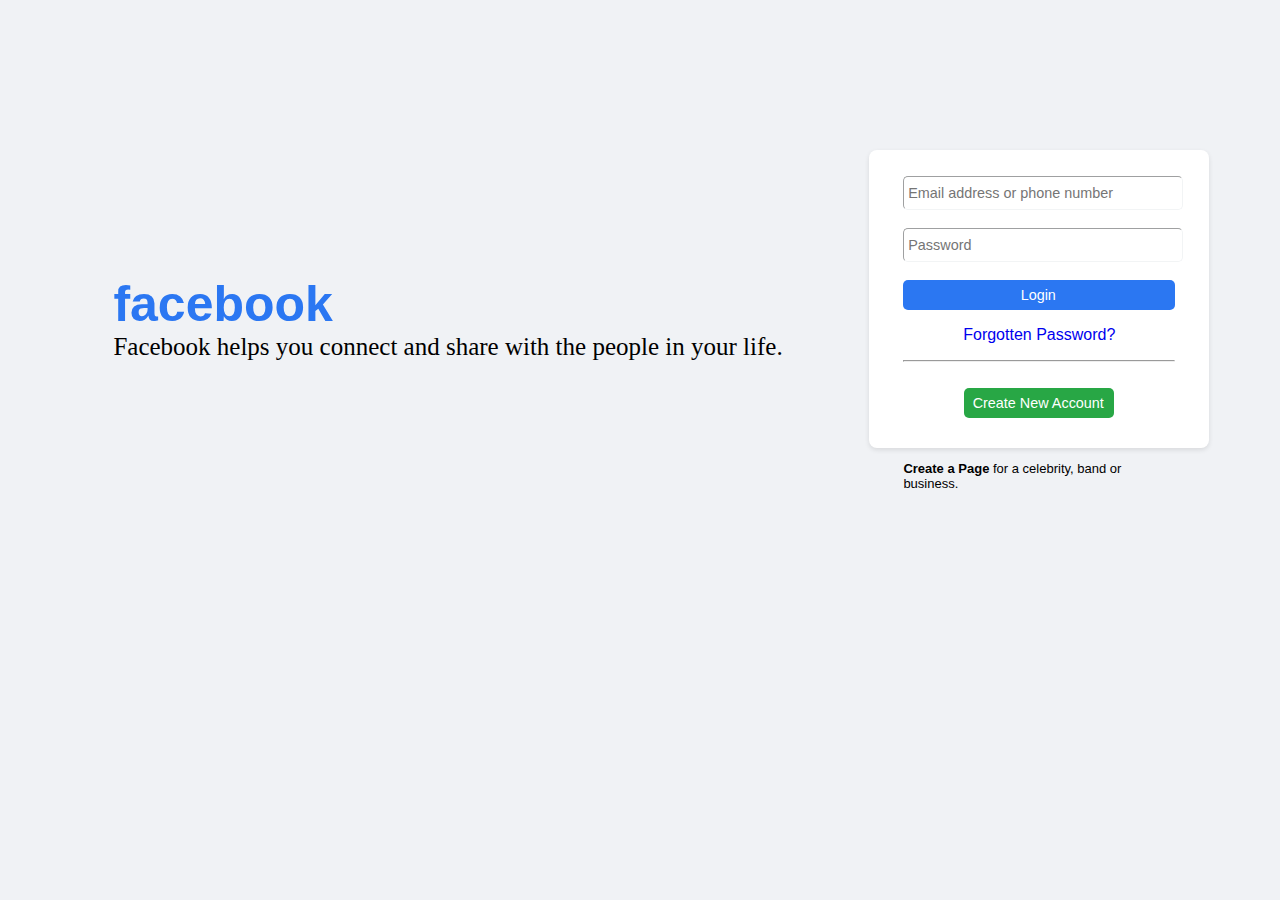
<file: Facebook.html>
<!DOCTYPE html>
<html>
  <head>
    <title>Facebook</title>
    <meta charset="UTF-8">
    <meta name="viewport" content="width=device-width, initial-scale=1.0">
    <style>

    body {
    font-family: Arial, sans-serif;
    background-color: #f0f2f5;
    margin: 3cm;
    padding: 0;
    }

    .container {
    width: 300px;
    margin-left: 20cm;
    padding: 20px;
    background-color: #fff;
    border-radius: 8px;
    box-shadow: 0px 2px 5px rgba(0, 0, 0, 0.1);
    /* margin-right: 60px; */
    position: absolute;
    top: 150px;
    }

    h1 {
    text-align: left;
    
    }

    /* .footer {
        text-align: right;
        margin-right: 1.5cm;
    } */
    
    .welcom{
        font-size: 50px;
        justify-content: space-between;
        margin-top: 300px;
        margin: 0px;
        padding: 0px;
        color: #2b77f2;
    }

    .wlcm {
        /* margin-top: 10px; */
        font-size: 25px;
        font-family: Cambria, Cochin, Georgia, Times, 'Times New Roman', serif;
        font-weight: 400;
        margin: 0px;
        padding: 0px;
        
    }

      button,
      input
       {
       font-family: inherit;
       font-size: 90%;
       width: 100%;
       height: 30px;
       border-radius: 5px;
       border-color: #f2f4f5;
       padding-left: 4px;
       border-width: thin;

    }

    #newaccount{
        width: 60%;
        height: 30px;
        font-size: 15px;
        margin: auto;
        
    }
    
    .btn {
        background-color: #28a745;
        color: white;
        border: none;
        cursor: pointer;
        width: 55%;
        display: block;
        margin: 0 auto;
    }

    .footer {
        margin-top: 100px;
        margin-left: 790px;
        font-size: 13px;
    }

    #login {
        background-color: #2b77f2;
        color: white;
        border: none;
        cursor: pointer;

    }
    
    hr {
        height: 0.5px;
        color: whitesmoke;
    }

    
      </style>

    </head>
    
    <body>
        <br>
        <br>
        <br>
        <br>
        <br>
        <br>
        <br>
        <br>
        <br>
        <div class="welcome">
        <h1 class="welcom">facebook</h1>
        <p class="wlcm">Facebook helps you connect and share with the people in your life.</p></div>

        <div class="container">

            <fieldset style="border: none;">
                <form>
                    <input type="text" placeholder="Email address or phone number"><br><br>
                    <input type="password" placeholder="Password"><br><br>
                    <button type="submit" id="login">Login</button>
                </form>
                <p style="text-align: center;"><a style="text-decoration: none;" href="#">Forgotten Password?</a></p>
                <hr><br>
                <!-- <div id="newaccount"></div> -->
                <button type="button" class="btn">Create New Account</button>
            </fieldset>
               
    </div>
    <p class="footer"><b>Create a Page</b> for a celebrity, band or business.</p>


    </body>
    </html>

  </body>
</html>
</file>
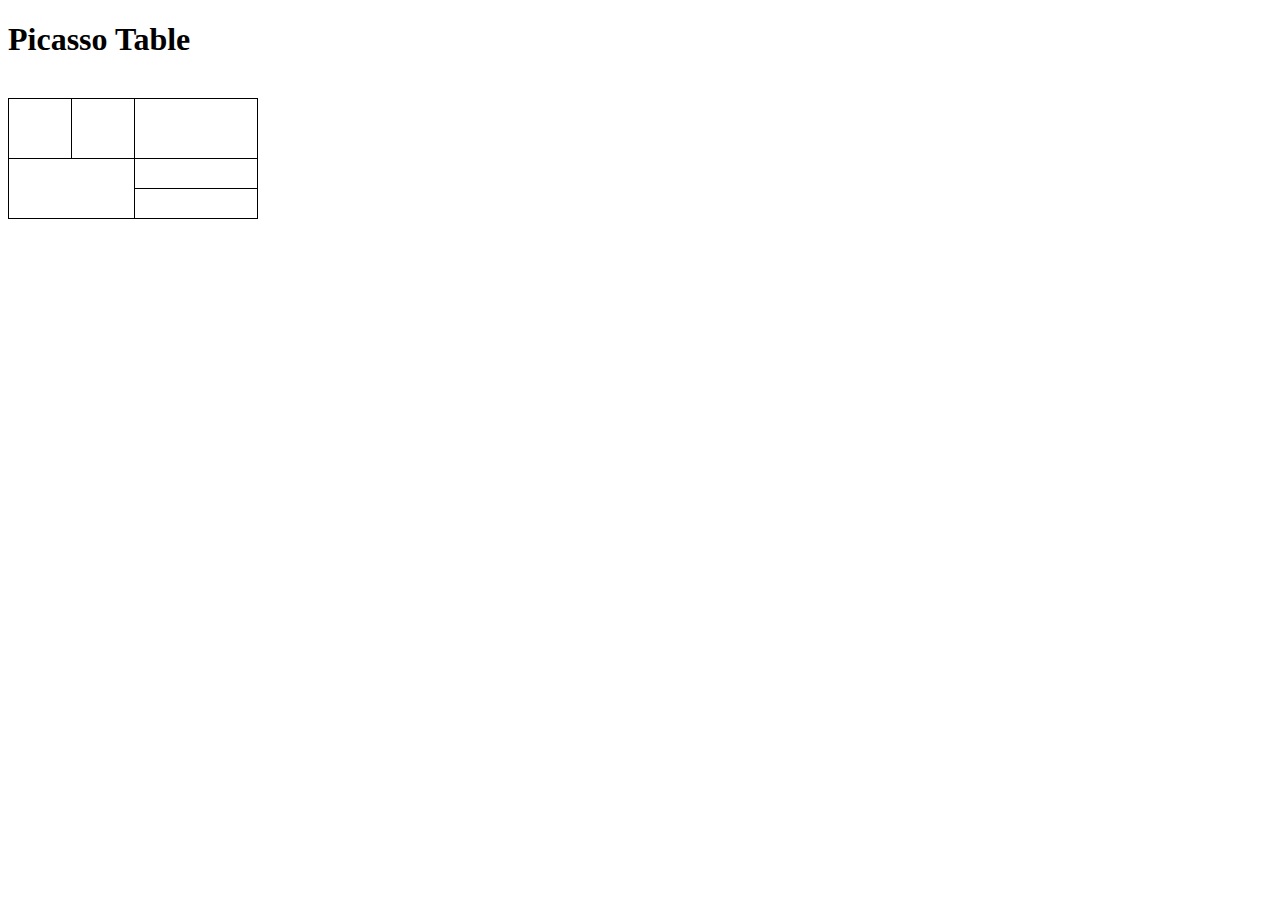
<file: Table.html>
<!DOCTYPE html>
<html>
  <head>
    <title>Table</title>
    <meta charset="UTF-8">
    <meta name="viewport" content="width=device-width, initial-scale=1.0">

    <style>
     table, td, th {
     border: 1px solid black;
     border-collapse: collapse;
  
     }

    </style>
  </head>
<body>

  <h1>Picasso Table</h1>
  <br>
    
    <table >
      <tr style="height: 30px">
        <td style="width: 60px" rowspan="2"></td>
        <td style="width: 60px" rowspan="2"></td>
        <td style="width: 60px" colspan="2" rowspan="2"></td>
      </tr>

      <tr style="height: 30px">
        
      </tr>

      <tr style="height: 30px">
        <td style="width: 60px" colspan="2" rowspan="2"></td>
        <td style="width: 60px" colspan="2"></td>
        
      </tr>

      <tr style="height: 30px">
        <td style="width: 120px" colspan="2"></td>
        
      </tr>

  </table>
</body>
</html>
</file>
